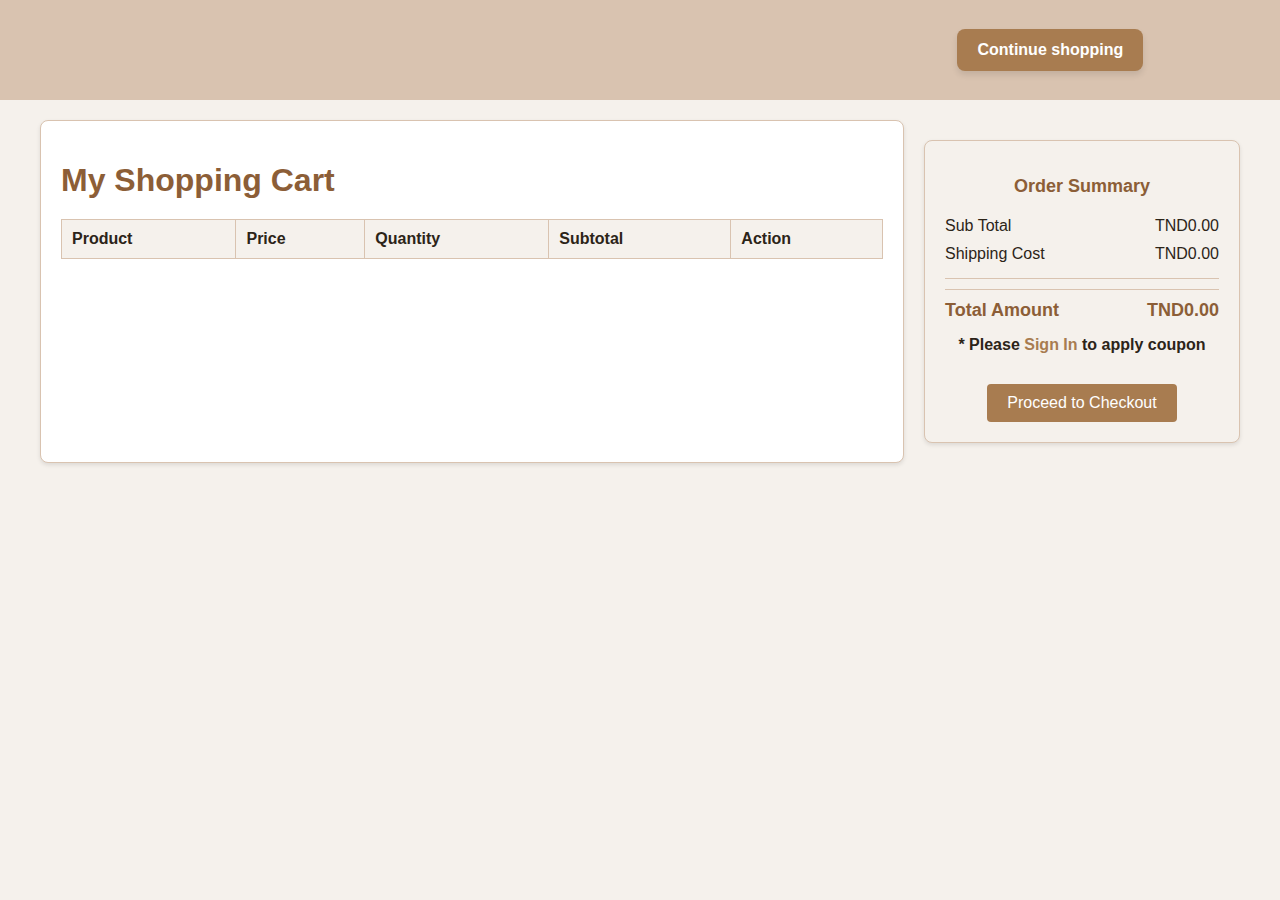
<file: html/cartView.html>
<!DOCTYPE html>
<html lang="en">

<head>
    <meta charset="UTF-8">
    <meta name="viewport" content="width=device-width, initial-scale=1.0">
    <title>Shopping Cart</title>
    <link rel="stylesheet" href="../css/cartView.css">
    <link rel="icon" type="image/png" href="../resource/Logo.png">

</head>

<body>
    <header class="tp" style="position: sticky;">
        <div class="tp-left"> </div>
        <div class="tp-middle"> </div>
        <div class="tp-right"><a id="btn-continue-shopping" href="../index.html">Continue shopping</a>
        </div>
    </header>
    <div id="cart-container">
        <!-- Left side: Shopping cart -->
        <div id="shopping-cart">
            <h1>My Shopping Cart</h1>
            <table id="cart-items-container">
                <thead>
                    <tr>
                        <th>Product</th>
                        <th>Price</th>
                        <th>Quantity</th>
                        <th>Subtotal</th>
                        <th>Action</th>
                    </tr>
                </thead>
                <tbody>
                    <!-- Items will be dynamically rendered here -->
                </tbody>
            </table>
        </div>
        <!-- Right side: Order summary -->
        <div id="order-summary">
            <h2>Order Summary</h2>
            <div class="summary-row">
                <span>Sub Total</span>
                <span>TND<span id="sub-total">0</span></span>
            </div>
            <div class="summary-row">
                <span>Shipping Cost</span>
                <span>TND<span id="shipping-cost">0</span></span>
            </div>
            <hr />
            <div class="summary-row total">
                <span>Total Amount</span>
                <span>TND<span id="total-amount">0</span></span>
            </div>
            <!-- <div class="coupon">
                <input type="text" id="coupon-code" placeholder="Enter your coupon code" />
                <button id="apply-coupon">Apply</button>
            </div> -->
            <p class="sign-in">* Please <a href="signin.html">Sign In</a> to apply coupon</p>
            <!-- Shopping Cart Page -->
            <button id="proceed-to-checkout" onclick="redirectToPayment()">Proceed to Checkout</button>

            <script>
                // Redirect to the payment page
                function redirectToPayment() {
                    window.location.href = "payment.html"; // Path to your payment page
                }
            </script>


        </div>

        
    </div>
    <script src="../js/viewcart.js"></script>
</body>

</html>
</file>
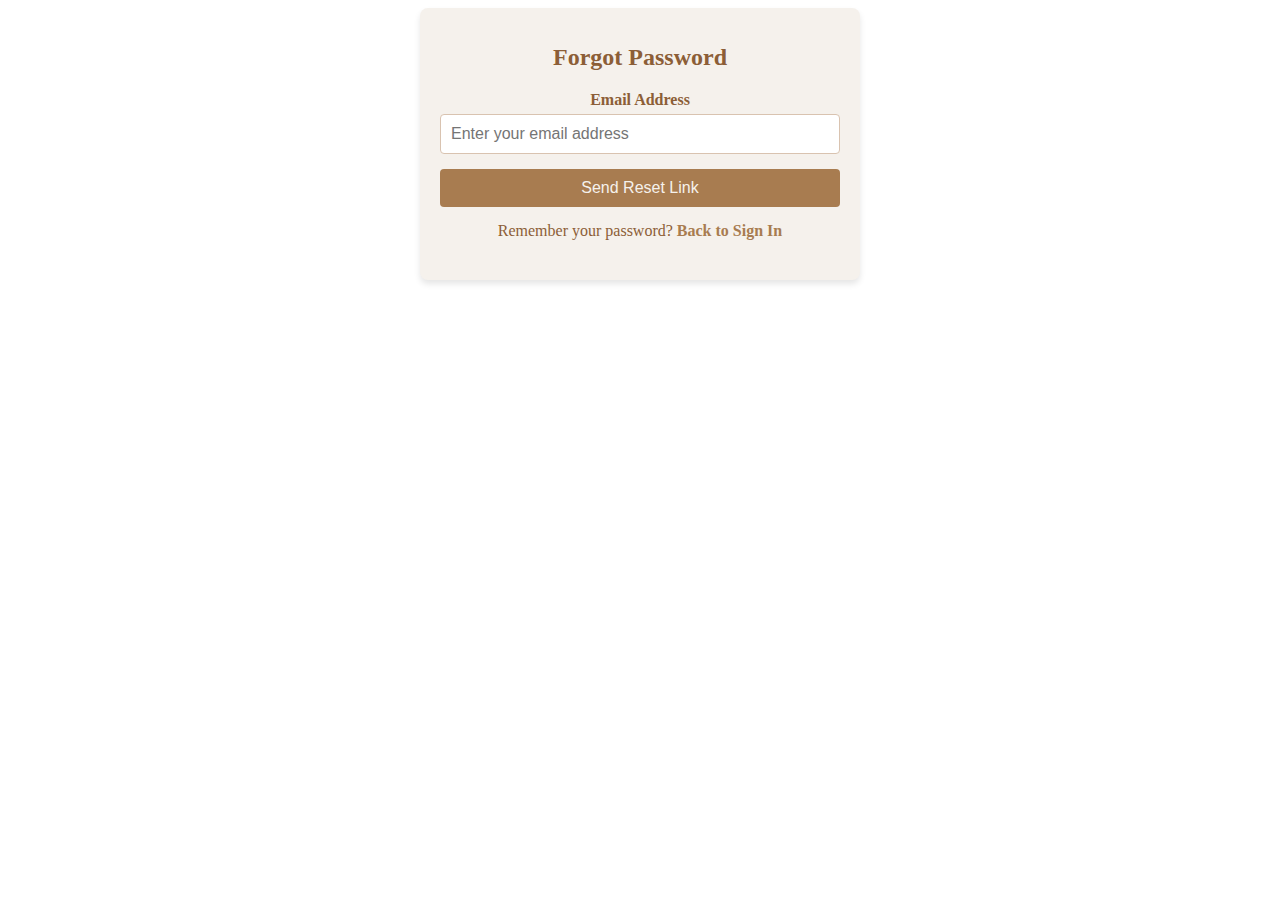
<file: html/forgotPassword.html>
<!DOCTYPE html>
<html lang="en">
<head>
    <meta charset="UTF-8">
    <meta name="viewport" content="width=device-width, initial-scale=1.0">
    <title>Forgot Password</title>
    <link rel="stylesheet" href="../css/forgotPassword.css">
    <link rel="icon" type="image/png" href="../resource/Logo.png">

</head>
<body>
    <div class="forgot-password-container">
        <h1>Forgot Password</h1>
        <form>
            <label for="email">Email Address</label>
            <input type="email" id="email" name="email" placeholder="Enter your email address" required>

            <button type="submit">Send Reset Link</button>
        </form>

        <p class="back-to-signin">
            Remember your password? <a href="signin.html">Back to Sign In</a>
        </p>
    </div>
</body>
</html>
</file>
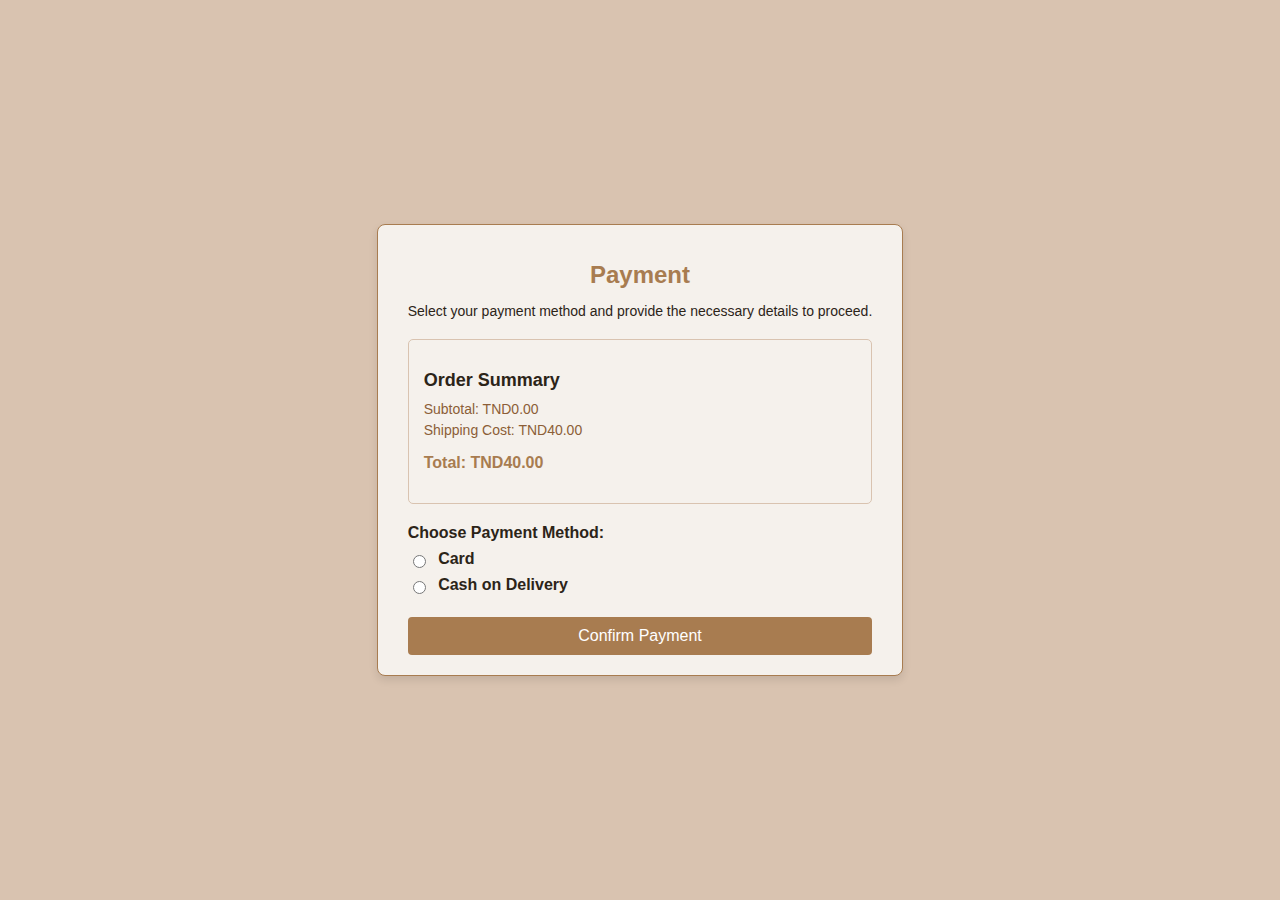
<file: html/payment.html>
<!DOCTYPE html>
<html lang="en">

<head>
    <meta charset="UTF-8">
    <meta name="viewport" content="width=device-width, initial-scale=1.0">
    <title>Payment Page</title>
    <link rel="stylesheet" href="../css/payment.css">
    <link rel="icon" type="image/png" href="../resource/logo.png">

</head>

<body>
    <div class="payment-container">
        <h1>Payment</h1>
        <p>Select your payment method and provide the necessary details to proceed.</p>

        <!-- Order Summary Section -->
        <div class="order-summary">
            <h2>Order Summary</h2>
            <ul id="order-details"></ul>
            <h3 id="total-summary"></h3>
        </div>

        <form class="payment-form" id="paymentForm" action="../php/insert-order.php" method="POST">
            <!-- Payment Method Selection -->
            <div class="form-group">
                <label>Choose Payment Method:</label>
                <div>
                    <input type="radio" id="method-card" name="payment-method" value="card" onclick="togglePaymentFields()" required>
                    <label for="method-card">Card</label>
                </div>
              
                <div>
                    <input type="radio" id="method-cash" name="payment-method" value="cash" onclick="togglePaymentFields()" required>
                    <label for="method-cash">Cash on Delivery</label>
                </div>
            </div>

            <!-- Card Payment Fields -->
            <div id="card-fields" style="display: none;">
                <div class="form-group">
                    <label for="card-number">Card Number</label>
                    <input type="text" id="card-number" name="card-number" placeholder="Enter your card number" maxlength="16"
                        pattern="\d{16}" title="Card number must be 16 digits">
                </div>
                <div class="form-row">
                    <div class="form-group">
                        <label for="expiry-date">Expiry Date</label>
                        <input type="date" id="expiry-date" name="expiry-date" placeholder="MM/YY"
                            title="Enter a valid expiry date in MM/YY format">
                    </div>
                    <div class="form-group">
                        <label for="cvv">CVV</label>
                        <input type="text" id="cvv" name="cvv" placeholder="123" maxlength="3" pattern="\d{3}"
                            title="CVV must be 3 digits">
                    </div>
                </div>
            </div>

            <!-- Cash on Delivery Message -->
            <div id="cash-message" style="display: none;">
                <p>You have chosen Cash on Delivery. No additional details are required. Complete your order to proceed.</p>
            </div>

            <!-- Hidden Input for Total Cost -->
            <input type="hidden" id="total-cost" name="total-cost" value="">

            <button type="submit">Confirm Payment</button>
        </form>
    </div>
    
    <script src="../js/payment.js"></script>
</body>

</html>
</file>
<file: css/cartView.css>
:root {
  --primary: #a87c50;
  --secondary: #d9c3b0;
  --accent: #8c5e37;
  --light: #f5f1ec;
  --dark: #2c2418;
}

/* General Styles */
body {
  font-family: Arial, sans-serif;
  margin: 0;
  padding: 0;
  background-color: var(--light);
  color: var(--dark);
}

/* Top-Right Cart Button */
.top-right {
  position: fixed;
  top: 20px;
  right: 20px;
  z-index: 1000;
}
.cart-button {
  background-color: var(--accent);
  border: none;
  color: white;
  text-align: center;
  text-decoration: none;
  display: inline-block;
  font-size: 16px;
  cursor: pointer;
  border-radius: 4px;
  padding: 10px;
  transition: background-color 0.3s ease;
}
.cart-button:hover {
  background-color: var(--primary);
}
.cart-icon {
  width: 24px;
  height: 24px;
  vertical-align: middle;
}

/* Cart Container */
#cart {
  width: 80%;
  margin: 20px auto;
  padding: 20px;
  background: white;
  border: 1px solid var(--secondary);
  border-radius: 8px;
  box-shadow: 0 4px 6px rgba(0, 0, 0, 0.1);
}

/* Cart Header */
#cart h1 {
  margin-bottom: 20px;
  font-size: 24px;
  color: var(--accent);
}

/* Cart Item Styles */
.cart-item {
  display: flex;
  align-items: center;
  margin-bottom: 15px;
  padding: 10px;
  border: 1px solid var(--secondary);
  border-radius: 5px;
  background-color: var(--light);
  transition: transform 0.3s ease;
}
.cart-item:hover {
  transform: translateY(-3px);
}
.cart-item img {
  width: 80px;
  height: 80px;
  border-radius: 5px;
  margin-right: 20px;
  object-fit: cover;
}

/* Item Details */
.item-details {
  flex: 1;
}
.item-details h3 {
  margin: 0 0 5px;
  font-size: 18px;
  color: var(--dark);
}
.item-details p {
  margin: 0;
  font-size: 14px;
  color: var(--accent);
}

/* Cart Actions */
.cart-actions {
  text-align: right;
}
.cart-actions button {
  margin-top: 10px;
  padding: 8px 12px;
  font-size: 14px;
  border: none;
  border-radius: 3px;
  cursor: pointer;
  transition: all 0.3s ease;
}
.cart-actions .remove {
  background-color: #e74c3c;
  color: white;
}
.cart-actions .remove:hover {
  background-color: #c0392b;
}
.cart-actions .details {
  background-color: var(--primary);
  color: white;
}
.cart-actions .details:hover {
  background-color: var(--accent);
}

/* Container for the cart */
#cart-container {
  display: flex;
  justify-content: space-between;
  padding: 20px;
  max-width: 1200px;
  margin: 0 auto;
  gap: 20px;
}

/* Shopping Cart section */
#shopping-cart {
  flex: 3;
  background-color: white;
  border: 1px solid var(--secondary);
  border-radius: 8px;
  padding: 20px;
  box-shadow: 0 2px 4px rgba(0, 0, 0, 0.1);
}

#shopping-cart h1 {
  margin-bottom: 20px;
  color: var(--accent);
}

#cart-items-container {
  width: 100%;
  border-collapse: collapse;
}

#cart-items-container th,
#cart-items-container td {
  border: 1px solid var(--secondary);
  padding: 10px;
  text-align: left;
}

#cart-items-container th {
  background-color: var(--light);
  color: var(--dark);
}

/* Order Summary section */
#order-summary {
  flex: 1;
  background-color: white;
  border: 1px solid var(--secondary);
  border-radius: 8px;
  padding: 20px;
  box-shadow: 0 2px 4px rgba(0, 0, 0, 0.1);
  text-align: center;
}

#order-summary h2 {
  margin-bottom: 20px;
  color: var(--accent);
}

#order-summary p {
  margin: 10px 0;
  font-size: 16px;
  font-weight: bold;
  color: var(--dark);
}

#proceed-to-checkout {
  margin-top: 20px;
  padding: 10px 20px;
  font-size: 16px;
  background-color: var(--primary);
  color: white;
  border: none;
  border-radius: 4px;
  cursor: pointer;
  transition: background-color 0.3s ease;
}

#proceed-to-checkout:hover {
  background-color: var(--accent);
}

/* Responsive layout */
@media (max-width: 768px) {
  #cart-container {
    flex-direction: column;
    align-items: center;
  }

  #shopping-cart,
  #order-summary {
    width: 100%;
  }
}

/* Order Summary styling */
#order-summary {
  position: sticky;
  top: 20px;
  max-width: 400px;
  max-height: 350px;
  margin: 20px auto;
  padding: 20px;
  background-color: var(--light);
  border: 1px solid var(--secondary);
  border-radius: 8px;
  box-shadow: 0 2px 4px rgba(0, 0, 0, 0.1);
}

#order-summary h2 {
  font-size: 18px;
  font-weight: bold;
  margin-bottom: 15px;
  color: var(--accent);
  text-align: center;
}

.summary-row {
  display: flex;
  justify-content: space-between;
  padding: 5px 0;
  font-size: 16px;
  color: var(--dark);
}

.summary-row.total {
  font-size: 18px;
  font-weight: bold;
  border-top: 1px solid var(--secondary);
  padding-top: 10px;
  margin-top: 10px;
  color: var(--accent);
}

#order-summary hr {
  margin: 10px 0;
  border: none;
  border-top: 1px solid var(--secondary);
}

.coupon {
  display: flex;
  margin: 15px 0;
}

.coupon input {
  flex: 1;
  padding: 8px;
  font-size: 14px;
  border: 1px solid var(--secondary);
  border-radius: 4px 0 0 4px;
  outline: none;
  background-color: white;
}

.coupon button {
  padding: 8px 15px;
  font-size: 14px;
  background-color: var(--secondary);
  border: 1px solid var(--secondary);
  border-radius: 0 4px 4px 0;
  cursor: pointer;
  transition: background-color 0.3s ease;
}

.coupon button:hover {
  background-color: var(--primary);
  color: white;
}

.sign-in {
  font-size: 14px;
  color: var(--accent);
  margin: 10px 0;
  text-align: center;
}

.sign-in a {
  color: var(--primary);
  text-decoration: none;
  font-weight: bold;
}

.sign-in a:hover {
  text-decoration: underline;
}

.tp {
  display: flex;
  height: 100px;
  background-color: var(--secondary);
}

.tp-left {
  flex-grow: 1;
}
.tp-middle {
  flex-grow: 2;
}
.tp-right {
  flex-grow: 1;
  display: flex;
  justify-content: center;
  align-items: center;
}

#btn-continue-shopping {
  display: inline-block;
  text-decoration: none;
  color: white;
  background-color: var(--primary);
  padding: 12px 20px;
  font-size: 16px;
  font-weight: bold;
  border-radius: 8px;
  box-shadow: 0 4px 6px rgba(0, 0, 0, 0.1);
  transition: all 0.3s ease;
  border: none;
  cursor: pointer;
}

#btn-continue-shopping:hover {
  background-color: var(--accent);
  transform: translateY(-2px);
  box-shadow: 0 6px 8px rgba(0, 0, 0, 0.15);
}

#btn-continue-shopping:active {
  background-color: var(--dark);
  transform: translateY(1px);
  box-shadow: 0 2px 4px rgba(0, 0, 0, 0.2);
}

/* Empty cart message */
.empty-cart-message {
  text-align: center;
  padding: 40px;
  color: var(--accent);
  font-size: 18px;
}
</file>
<file: css/forgotPassword.css>
:root {
    --primary: #a87c50;
    --secondary: #d9c3b0;
    --accent: #8c5e37;
    --light: #f5f1ec;
}

.forgot-password-container {
    background: var(--light);
    padding: 20px;
    border-radius: 8px;
    box-shadow: 0 4px 6px rgba(0, 0, 0, 0.1);
    width: 100%;
    max-width: 400px;
    margin: 0 auto;
    text-align: center;
}

.forgot-password-container h1 {
    font-size: 24px;
    margin-bottom: 20px;
    color: var(--accent);
}

.forgot-password-container p {
    margin-bottom: 20px;
    font-size: 16px;
    color: var(--accent);
}

.forgot-password-container form {
    display: flex;
    flex-direction: column;
}

.forgot-password-container label {
    margin-bottom: 5px;
    font-weight: bold;
    color: var(--accent);
}

.forgot-password-container input {
    margin-bottom: 15px;
    padding: 10px;
    font-size: 16px;
    border: 1px solid var(--secondary);
    border-radius: 4px;
    background-color: white;
}

.forgot-password-container button {
    padding: 10px;
    font-size: 16px;
    color: var(--light);
    background-color: var(--primary);
    border: none;
    border-radius: 4px;
    cursor: pointer;
    transition: background-color 0.3s;
}

.forgot-password-container button:hover {
    background-color: var(--accent);
}

.forgot-password-container .back-to-signin {
    margin-top: 15px;
}

.forgot-password-container .back-to-signin a {
    color: var(--primary);
    text-decoration: none;
    font-weight: bold;
}

.forgot-password-container .back-to-signin a:hover {
    text-decoration: underline;
    color: var(--accent);
}
</file>
<file: css/payment.css>
:root {
  --primary: #a87c50;    /* Main brand color */
  --secondary: #d9c3b0;  /* Light neutral */
  --accent: #8c5e37;     /* Darker shade for accents */
  --light: #f5f1ec;      /* Light background */
  --dark: #2c2418;       /* Dark text color */
}

/* General Styles */
body {
  font-family: Arial, sans-serif;
  margin: 0;
  padding: 0;
  background-color: var(--secondary);
  display: flex;
  justify-content: center;
  align-items: center;
  height: 100vh;
  color: var(--dark); /* Added base text color */
}

.payment-container {
  background-color: var(--light);
  padding: 20px 30px;
  border-radius: 8px;
  box-shadow: 0 4px 8px rgba(0, 0, 0, 0.1);
  max-width: 500px;
  text-align: center;
  border: 1px solid var(--primary); /* Added border for definition */
}

.payment-container h1 {
  font-size: 24px;
  color: var(--primary);
  margin-bottom: 10px;
}

.payment-container p {
  font-size: 14px;
  color: var(--dark); /* Changed from accent to dark for better readability */
  margin-bottom: 20px;
}

.payment-form {
  text-align: left;
}

.form-group {
  margin-bottom: 15px;
}

.form-group label {
  display: block;
  margin-bottom: 5px;
  font-weight: bold;
  color: var(--dark); /* Changed from #555 */
}

.form-group input[type="text"],
.form-group input[type="date"] {
  width: 100%;
  padding: 10px;
  border: 1px solid var(--secondary); /* Changed from #ddd */
  border-radius: 4px;
  font-size: 14px;
}

button[type="submit"] {
  background-color: var(--primary); /* Changed from #4caf50 */
  color: white;
  padding: 10px 15px;
  border: none;
  border-radius: 4px;
  font-size: 16px;
  width: 100%;
  cursor: pointer;
}

button[type="submit"]:hover {
  background-color: var(--accent); /* Changed from #45a049 */
}

/* Radio Buttons */
.payment-form input[type="radio"] {
  margin-right: 8px;
  vertical-align: middle;
}

.payment-form label {
  display: inline-block;
  margin-bottom: 8px;
  color: var(--dark); /* Changed from #333 */
  cursor: pointer;
}

.order-summary {
  background-color: var(--light); /* Changed from #f9f9f9 */
  border: 1px solid var(--secondary); /* Changed from #ddd */
  padding: 15px;
  border-radius: 5px;
  margin-bottom: 20px;
  text-align: left;
}

.order-summary h2 {
  font-size: 18px;
  color: var(--dark); /* Changed from #333 */
  margin-bottom: 10px;
}

.order-summary ul {
  list-style: none;
  padding: 0;
  margin: 0 0 10px 0;
}

.order-summary ul li {
  font-size: 14px;
  color: var(--accent); /* Changed from #555 */
  margin-bottom: 5px;
}

.order-summary h3 {
  font-size: 16px;
  color: var(--primary); /* Changed from #4caf50 */
  font-weight: bold;
}

/* Mobile Responsiveness */
@media (max-width: 480px) {
  .form-group {
    width: 100%;
  }
}
</file>
